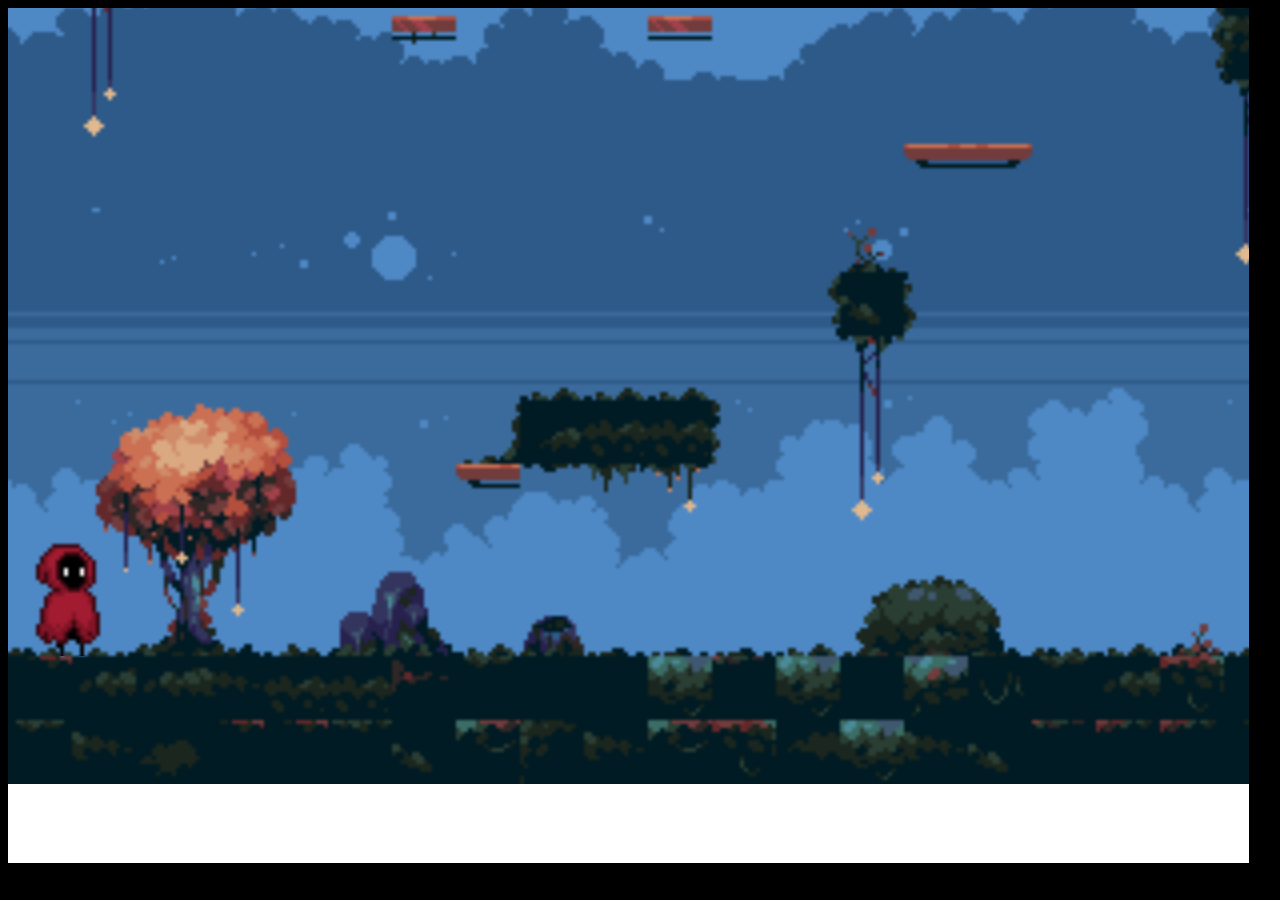
<file: game.html>
<html lang = "en">
    <head>
        <meta charset="UTF-8">
        <meta name="viewport" content="width=device-width, initial-scale=1.0">
        <title>FED Assignment2</title>
        <style>
                body{
                    background: black;
                }
        </style>
    </head>

    <body>
        <canvas></canvas>
        <script src = "js/classes/collisionblock.js"></script>
        <script src = "js/classes/sprite.js"></script>
        <script src = "js/classes/player.js"></script>    
        <script src = "js/map_data/data.js"></script>
        <script src= "js/game.js"></script>
    </body>
    
    
</html>
</file>
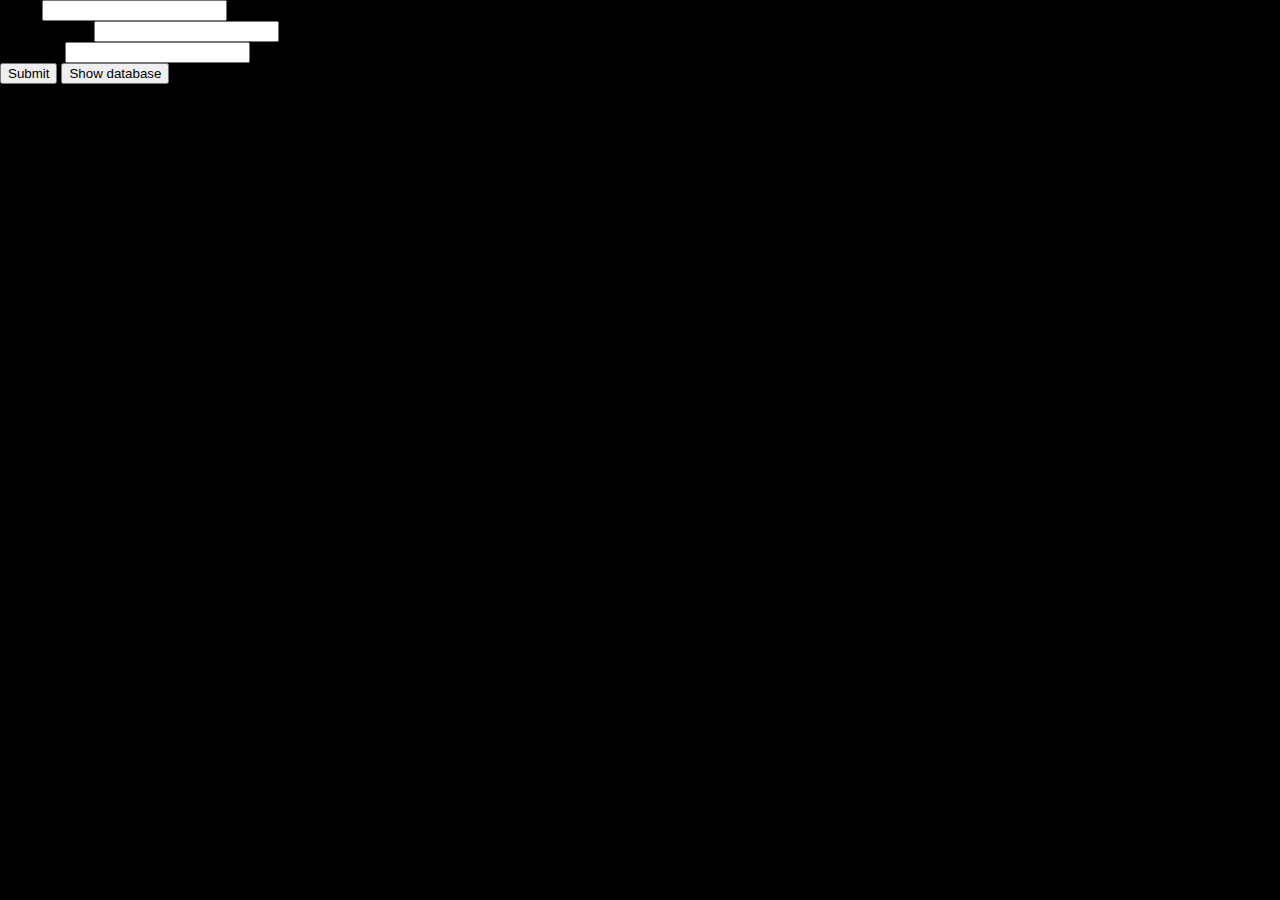
<file: SignUp.html>
<html lang="en">
<head>
    <meta charset="UTF-8">
    <meta name="viewport" content="width=device-width, initial-scale=1.0">
    <link rel="stylesheet" href="https://cdn.jsdelivr.net/npm/bootstrap@4.5.3/dist/css/bootstrap.min.css" integrity="sha384-TX8t27EcRE3e/ihU7zmQxVncDAy5uIKz4rEkgIXeMed4M0jlfIDPvg6uqKI2xXr2"
   crossorigin="anonymous">
        <link href="style.css" rel="stylesheet" type="text/css" />
    <title>FED Assignment2</title>
</head>
<body>
    <form id = "sign_up_form">
        
        </div>
        <div class="form-group">
        <label for="name">Name</label>
        <input type="text" class="form-control"
        id="name">
        </div>
        <div class="form-group">
        <label for="email">Email address</label>
        <input type="email" class="form-control"
        id="email" aria-describedby="emailHelp">
        <small id="emailHelp" class="form-text textmuted">We'll never share your email with anyone 
        else.</small>
        </div>
        <div class="form-group">
        <label for="password">Password</label>
        <input type="password" class="form-control"
        id="password">
        </div>
        <button type="submit" class="btn primary" id = "submit_button">Submit</button>
        <button type="submit" class="btn primary" id = "database">Show database</button>
    </form>
      
    <script src = "js/script.js"></script>
</body>

</html>
</file>
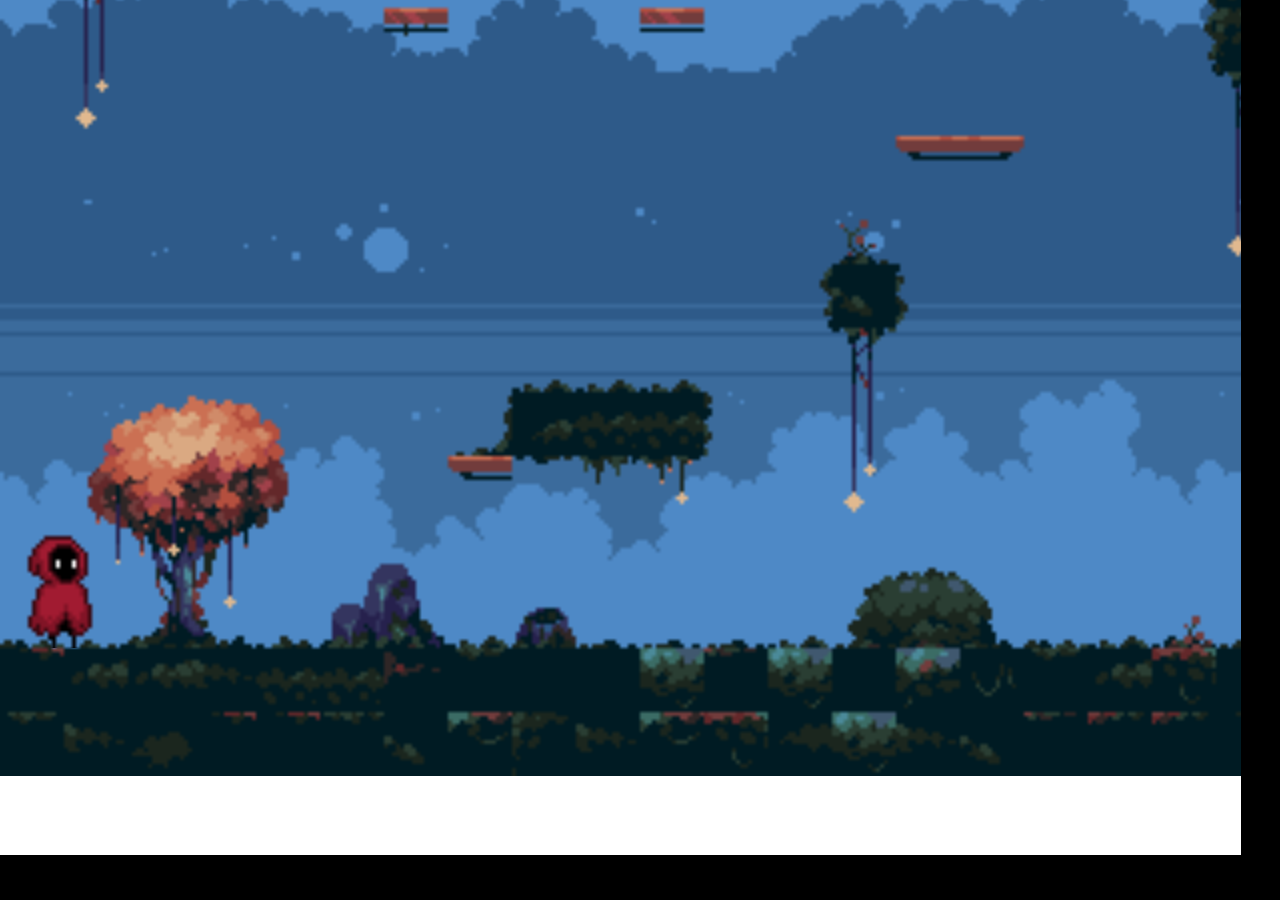
<file: html/game.html>
<html lang = "en">
    <head>
        <meta charset="UTF-8">
        <meta name="viewport" content="width=device-width, initial-scale=1.0">
        <link href="/css/style.css" rel="stylesheet" type="text/css" />
        <title>Game</title>
        <style>
                body{
                    background: black;
                }
        </style>
    </head>

    <body>
        <canvas></canvas>
        <div id = "hidden_buttons">
            <div id="buttons-container">
                <div id = 'button-left-right'>
                    <button id="Left-button">Left</button>
                    <button id="Right-button">Right</button>
                </div>
                <div id = 'button-up'>
                    <button id="Up-button">Up</button>
                </div>
                
            </div>  
            <div id = 'button-esc'>
                <button id="Esc-button">Exit</button>
            </div>
            
        </div>
        <script src = "/js/classes/collisionblock.js"></script>
        <script src = "/js/classes/sprite.js"></script>
        <script src = "/js/classes/player.js"></script>    
        <script src = "/js/map_data/data.js"></script>
        <script src= "/js/game.js"></script>
    </body>
    
    
</html>
</file>
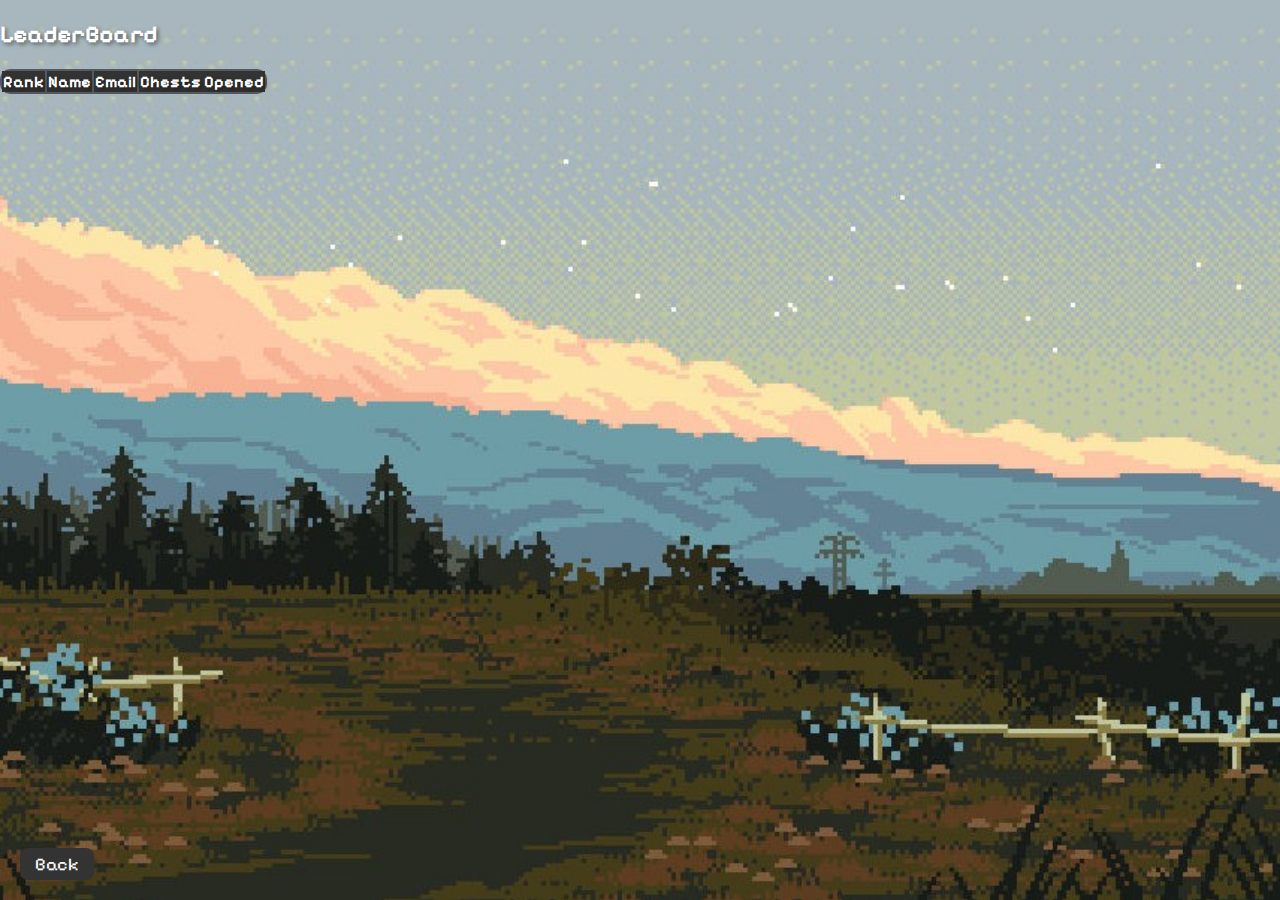
<file: html/leaderboard.html>
<!DOCTYPE html>
<html lang="en">
<head>
    <meta charset="UTF-8">
    <meta name="viewport" content="width=device-width, initial-scale=1.0">
    <link rel="stylesheet" href="https://cdn.jsdelivr.net/npm/bootstrap@4.5.3/dist/css/bootstrap.min.css" integrity="sha384-TX8t27EcRE3e/ihU7zmQxVncDAy5uIKz4rEkgIXeMed4M0jlfIDPvg6uqKI2xXr2"
    crossorigin="anonymous">
        <link href="/css/style.css" rel="stylesheet" type="text/css" />
  <link rel="preconnect" href="https://fonts.googleapis.com">
  <link rel="preconnect" href="https://fonts.gstatic.com" crossorigin>
  <link href="https://fonts.googleapis.com/css2?family=Pixelify+Sans:wght@400..700&family=Protest+Riot&family=Rubik+Glitch+Pop&display=swap" rel="stylesheet">
    <title>LeaderBoard Page</title>
</head>
<body>
  <div class="Leaderboard-Page">
    <img src="/img/EditedLeaderboardBackgroundImage.jpg" alt="LeaderBoard Background">
    <div class="container mt-5">
        <h2>LeaderBoard</h2>
        <table class="table" id="contact-list">
          <thead>
            <th>Rank</th>
            <th>Name</th>
            <th>Email</th>
            <th>Chests Opened</th>
          </thead>
          <tbody></tbody>
        </table>
    </div>
  </div>
  
    <a href="MainMenu.html">
      <button class="back-button">Back</button>
    </a>
    
      <script src = "/js/script.js"></script>
</body>
</html>
</file>
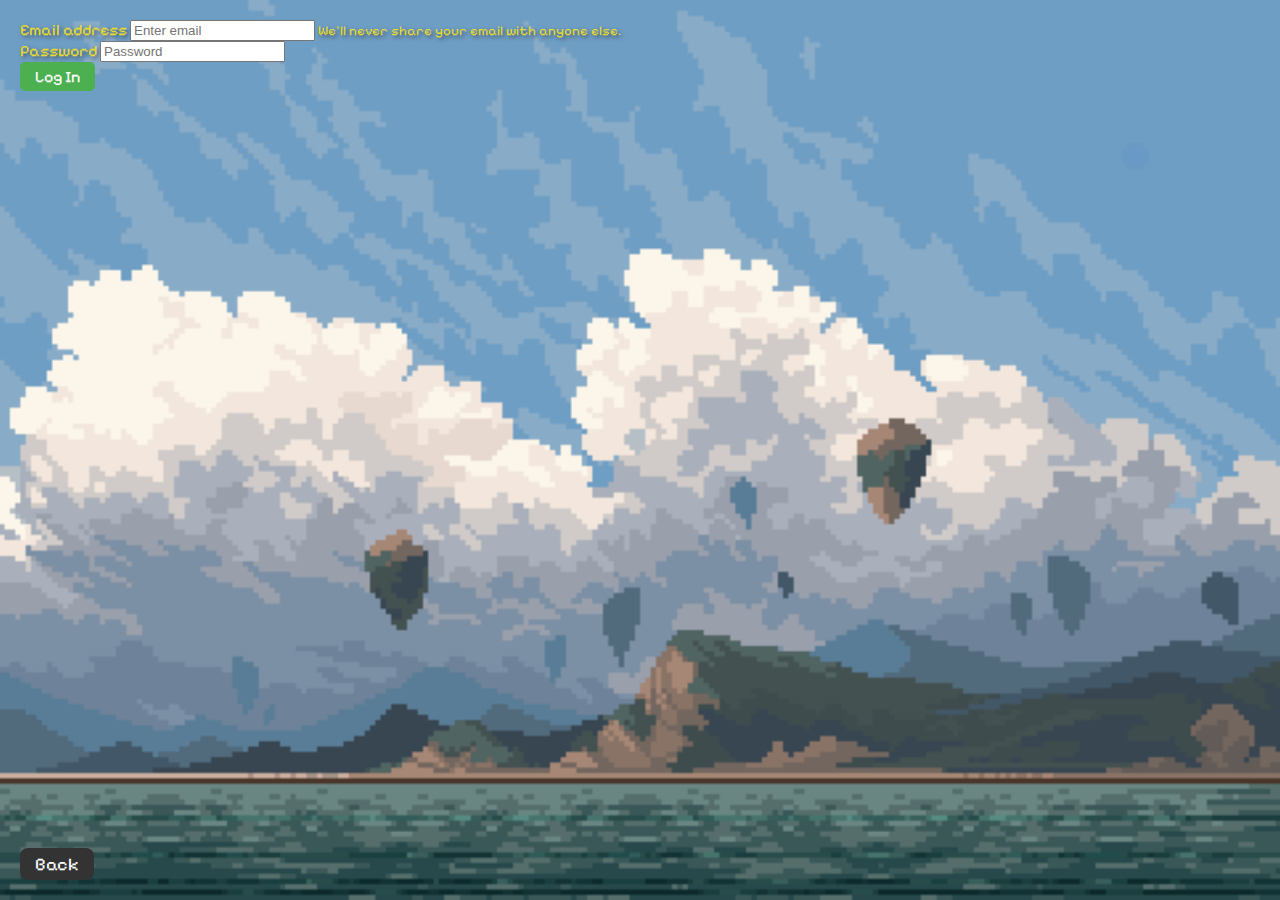
<file: html/LogIn.html>
<!DOCTYPE html>
<html lang="en">
<head>
    <meta charset="UTF-8">
    <meta name="viewport" content="width=device-width, initial-scale=1.0">
    <link rel="stylesheet" href="https://cdn.jsdelivr.net/npm/bootstrap@4.5.3/dist/css/bootstrap.min.css" integrity="sha384-TX8t27EcRE3e/ihU7zmQxVncDAy5uIKz4rEkgIXeMed4M0jlfIDPvg6uqKI2xXr2"
   crossorigin="anonymous">
        <link href="/css/style.css" rel="stylesheet" type="text/css" />
    <link rel="preconnect" href="https://fonts.googleapis.com">
    <link rel="preconnect" href="https://fonts.gstatic.com" crossorigin>
    <link href="https://fonts.googleapis.com/css2?family=Pixelify+Sans:wght@400..700&family=Protest+Riot&family=Rubik+Glitch+Pop&display=swap" rel="stylesheet">
    
    <title>Log In Page</title>
</head>
<body>
    <div class="LogIn-Page">
        <img src="/img/LogInBackgroundAnimation.gif" alt="LogIn Background">

        <form id = "log_in_form">
        
            <div class="form-group2">
                <label for="email_log_in">Email address</label>
                <input type="email" class="form-control" id="email_log_in" aria-describedby="emailHelp" placeholder="Enter email">
                <small id="emailHelp" class="form-text text-muted">We'll never share your email with anyone else.</small>
            </div>
            <div class="form-group2">
                <label for="password_log_in">Password</label>
                <input type="password" class="form-control" id="password_log_in" placeholder="Password">
            </div>
            <button type="submit" class="btn btn-primary log-button" id="login_button">Log In</button>
                
        </form>
    </div>
    
    
    <a href="MainMenu.html">
        <button class="back-button">Back</button>
    </a>

    <script src = "/js/script.js"></script>
</body>

</html>
</file>
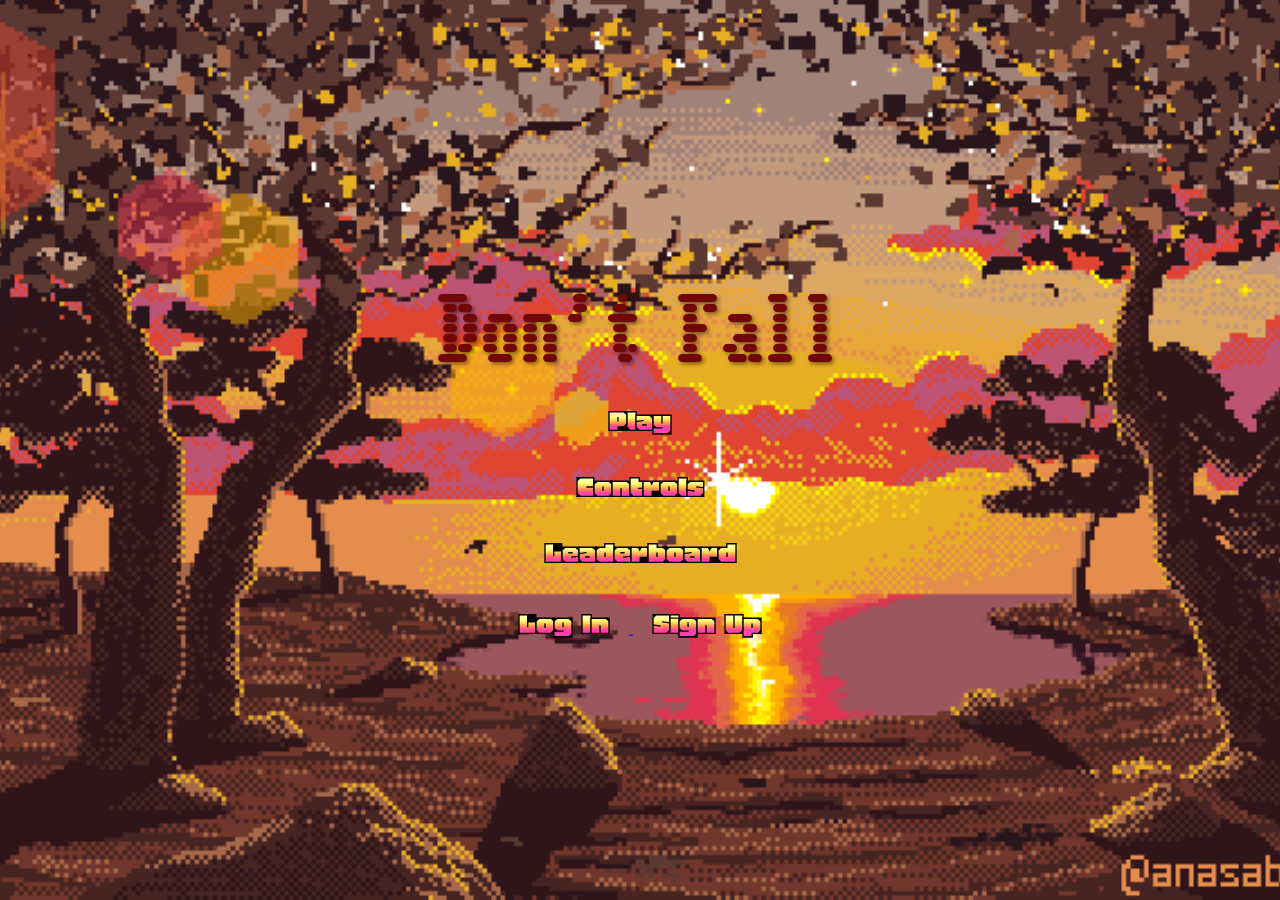
<file: html/MainMenu.html>
<!DOCTYPE html>
<html lang="en">
<head>
    <link rel="preconnect" href="https://fonts.googleapis.com">
    <link rel="preconnect" href="https://fonts.gstatic.com" crossorigin>
    <link href="https://fonts.googleapis.com/css2?family=Workbench&display=swap" rel="stylesheet">

    <link rel="preconnect" href="https://fonts.googleapis.com">
    <link rel="preconnect" href="https://fonts.gstatic.com" crossorigin>
    <link href="https://fonts.googleapis.com/css2?family=Honk&family=Workbench&display=swap" rel="stylesheet">

    <link rel="preconnect" href="https://fonts.googleapis.com">
    <link rel="preconnect" href="https://fonts.gstatic.com" crossorigin>
    <link href="https://fonts.googleapis.com/css2?family=Pixelify+Sans:wght@400..700&family=Protest+Riot&family=Rubik+Glitch+Pop&display=swap" rel="stylesheet">

    <link rel="stylesheet" href="/css/style.css">
    <meta charset="UTF-8">
    <meta name="viewport" content="width=device-width, initial-scale=1.0">
    <title>Main Menu</title>
</head>
<body>
    <div class="main-menu">
        <img src="/img/MainMenuBackgroundAnimation.gif" alt="Game Background">
        <div class="menu-buttons">
            <h1>Don't Fall</h1>
            <div class="button-container">
                <!-- <a href= "game.html"></a> -->
                <a href= ' '></a>
                    <button id="play-button">Play</button>
                </a>              
                <button id="openControls">Controls</button>

                <a href="leaderboard.html">
                    <button id="leaderboard-button">Leaderboard</button>
                </a> 
               
            </div>
            <a href = "LogIn.html">
                <button id="login-button">Log In</button>
            </a>
            <a href="SignUp.html">
                <button id="signup-button">Sign Up</button>
            </a>           
        </div>
    </div>

    <!-- Popup Section -->
    <div class="popup" id="popup">
        <div class="controls-inner">
            <h2>Controls</h2>
            <div class="images-container">
                <img src="/img/EditedControlsImage1.jpg" alt="Desktop Key Binds">
                <img src="/img/EditedControlsImage2.jpg" alt="Mobile buttons">
            </div>
            <button class="closeControlsButton" id="closeControls">Close</button>
        </div>
    </div>

    <script src="/js/script.js"></script>
</body>
</html>
</file>
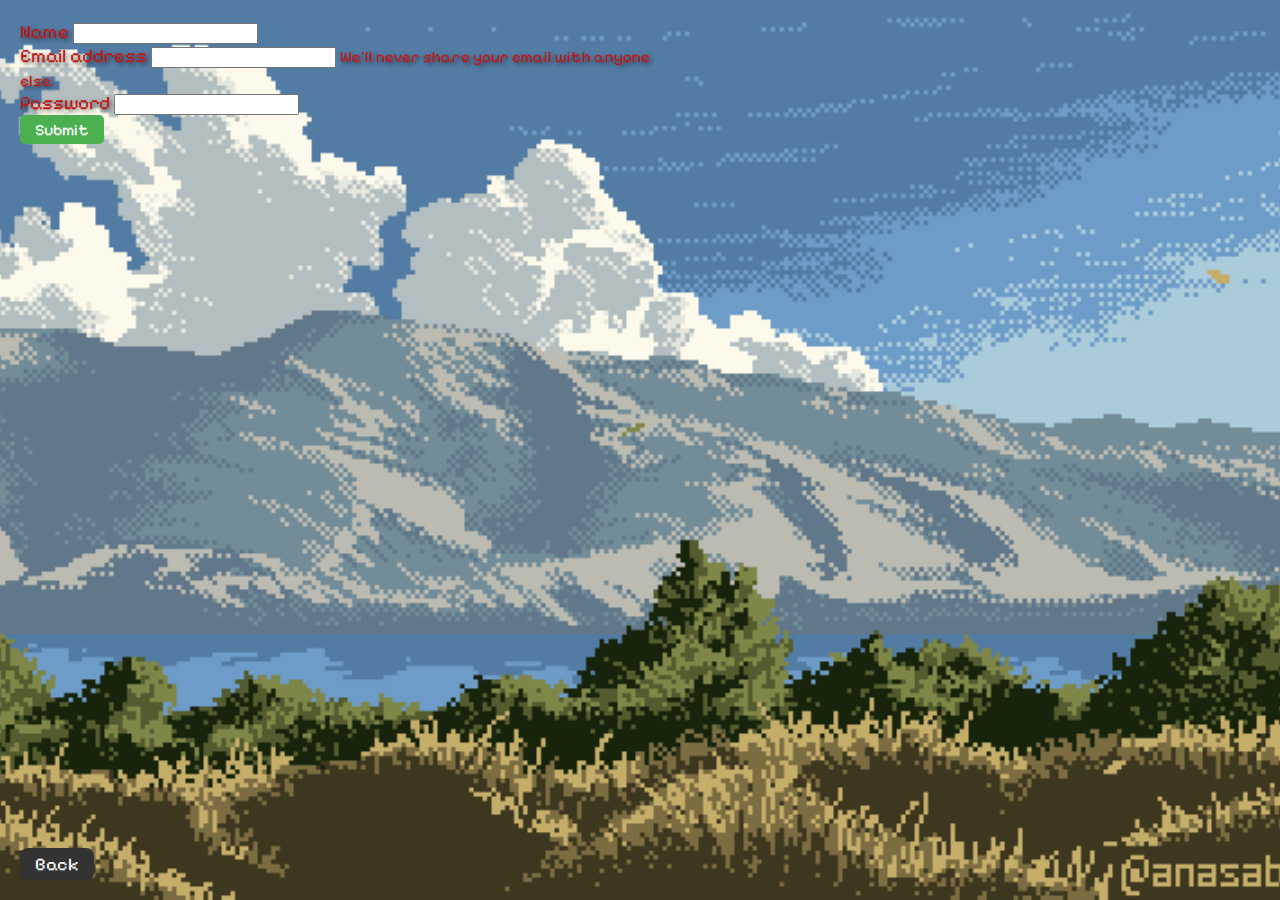
<file: html/SignUp.html>
<!DOCTYPE html>
<html lang="en">
<head>
    <meta charset="UTF-8">
    <meta name="viewport" content="width=device-width, initial-scale=1.0">
    <link rel="stylesheet" href="https://cdn.jsdelivr.net/npm/bootstrap@4.5.3/dist/css/bootstrap.min.css" integrity="sha384-TX8t27EcRE3e/ihU7zmQxVncDAy5uIKz4rEkgIXeMed4M0jlfIDPvg6uqKI2xXr2"
   crossorigin="anonymous">
        <link href="/css/style.css" rel="stylesheet" type="text/css" />
    <link rel="preconnect" href="https://fonts.googleapis.com">
    <link rel="preconnect" href="https://fonts.gstatic.com" crossorigin>
    <link href="https://fonts.googleapis.com/css2?family=Pixelify+Sans:wght@400..700&family=Protest+Riot&family=Rubik+Glitch+Pop&display=swap" rel="stylesheet">
    <title>Sign Up Page</title>
</head>
<body>
    <div class="SignUp-Page">

        <img src="/img/SignUpBackgroundAnimation.gif" alt="SignUp Background">
        <form id = "sign_up_form">
        
            <div class="form-group">
            <label for="name">Name</label>
            <input type="text" class="form-control"
            id="name">
            </div>
            <div class="form-group">
            <label for="email_sign_up">Email address</label>
            <input type="email" class="form-control"
            id="email_sign_up" aria-describedby="emailHelp">
            <small id="emailHelp" class="form-text textmuted">We'll never share your email with anyone 
            else.</small>
            </div>
            <div class="form-group">
            <label for="password_sign_up">Password</label>
            <input type="password" class="form-control"
            id="password_sign_up">
            </div>
            <button type="submit" class="btn primary signup-button" id = "submit_button">Submit</button>
        </form>
    </div>
    
    
    <a href="MainMenu.html">
        <button class="back-button">Back</button>
    </a>

    <script src = "/js/script.js"></script>
</body>

</html>
</file>
<file: style.css>
body {
    margin: 0;
    background-color: #000; /* Optional: Set a base background color */
}

.main-menu {
    width: 100%;
    height: 100vh;
    position: relative;
    overflow: hidden; /* Ensure the image does not overflow */
}

.main-menu img {
    position: absolute;
    top: 0;
    left: 0;
    width: 100%;
    height: 100%;
    object-fit: cover; /* Ensure image covers the entire area */
}

.menu-buttons {
    position: absolute;
    top: 50%;
    left: 50%;
    transform: translate(-50%, -50%);
    text-align: center;
}

.menu-buttons h1 {
    font-family: 'Workbench';
    font-size: 72px;
    color: #710707;
    text-align: center;
    margin-bottom: 20px;
    text-shadow: 2px 2px 4px rgba(0, 0, 0, 0.5); /* Add an outline with a shadow effect */
}

.button-container {
    display: flex;
    flex-direction: column;
    align-items: center;
    margin-bottom: 5px;
}

.menu-buttons button {
    padding: 10px 20px; /* Adjust the padding as needed */
    border: none;
    background-color: transparent;
    color: #fff;
    font-size: 26px;
    cursor: pointer;
    border-radius: 15px;
    font-family: 'Honk';
    width: auto; /* Remove the fixed width */
    height: auto; /* Remove the fixed height */
    display: inline-block; /* Allow the button to shrink to fit its contents */
    margin-bottom: 10px;
}

.menu-buttons button:hover {
    background-color: transparent;
}
</file>
<file: css/style.css>
/* Styles for the Main Menu */
body {
    margin: 0;
    /*background-color: #000;*/ /* Optional: Set a base background color */
}

.main-menu {
    width: 100%;
    height: 100vh;
    position: relative;
    overflow: hidden; /* Ensure the image does not overflow */
}

.main-menu img {
    position: absolute;
    top: 0;
    left: 0;
    width: 100%;
    height: 100%;
    object-fit: cover; /* Ensure image covers the entire area */
}

.menu-buttons {
    position: absolute;
    top: 50%;
    left: 50%;
    transform: translate(-50%, -50%);
    text-align: center;
}

.menu-buttons h1 {
    font-family: 'Workbench';
    font-size: 80px;
    color: #710707;
    text-align: center;
    margin-bottom: 20px;
    text-shadow: 2px 2px 4px rgba(0, 0, 0, 0.5); /* Add an outline with a shadow effect */
}

.button-container {
    display: flex;
    flex-direction: column;
    align-items: center;
    margin-bottom: 5px;
}

.menu-buttons button {
    padding: 7px 20px; /* Adjust the padding as needed */
    border: none;
    background-color: transparent;
    color: #fff;
    font-size: 34px;
    cursor: pointer;
    border-radius: 15px;
    font-family: 'Honk';
    width: auto; /* Remove the fixed width */
    height: auto; /* Remove the fixed height */
    display: inline-block; /* Allow the button to shrink to fit its contents */
    margin-bottom: 10px;
}

.menu-buttons button:hover {
    background-color: transparent;
    transform: translateY(-10px); /* Move the button up by 10 pixels on hover */
}

.win_main {
    text-align: center;
}

/* Styles for Win Page */
.Win-Page {
    height: 100vh;
    display: flex;
    justify-content: center;
    align-items: center;
    position: relative;
    overflow: hidden;
}

.Win-Page img {
    position: absolute;
    top: 0;
    left: 0;
    width: 100%;
    height: 100%;
    object-fit: cover;
    z-index: -1; /* Send the image to the background */
}

.container {
    position: relative;
}

.lottie-container {
    position: absolute;
    top: 50%;
    left: 50%;
    transform: translate(-50%, -50%);
    z-index: 1; /* Place it above other elements */
}

/* Apply the same styles as main menu buttons to the win text */
.jumbotron {
    text-align: center; /* Center the content within the jumbotron */
}

.jumbotron h1 {
    font-family: 'Honk'; /* Use the Honk font-family for the "You Win!" text */
    font-size: 76px; /* Adjust the font size as needed */
    margin-bottom: 20px; /* Add margin below the "You Win!" text for spacing */
}

.jumbotron p {
    font-family: 'Protest Riot'; /* Use the Protest Riot font-family for the "You found the treasure" text */
    font-size: 24px; /* Adjust the font size as needed */
    color: white; /* Set text color to white */
    text-shadow: 2px 2px 4px rgba(0, 0, 0, 0.5); /* Add an outline with a shadow effect */
}

.win_screen_buttons {
    display: flex;
    justify-content: center;
}

.win_button {
    font-family: 'Pixelify Sans', sans-serif; /* Use the Pixelify Sans font-family for the buttons */
    background-color: black; /* Set the background color to black */
    color: white; /* Set text color to white */
    border: 2px solid transparent; /* Add border to the buttons */
    padding: 10px 20px; /* Add padding to the buttons */
    border-radius: 15px; /* Add border radius for rounded corners */
    cursor: pointer; /* Add cursor pointer for interactive feel */
    text-decoration: none; /* Remove default link underline */
    display: inline-block; /* Allow the button to shrink to fit its contents */
    margin-right: 10px; /* Adjust margin between buttons */
    font-size: 30px;
    transition: transform 0.2s ease-in-out; /* Add a smooth transition effect */
}

.win_button:hover {
    border-color: green; /* Change border color to green on hover */
    transform: translateY(-10px); /* Move the button up by 10 pixels on hover */
}

.main_menu_button:hover {
    border-color: darkred; /* Change border color to dark red on hover */
}

/* Styles for Leaderboard Page */
.Leaderboard-Page img {
    position: absolute;
    top: 0;
    left: 0;
    width: 100%;
    height: 100%;
    object-fit: cover;
    z-index: -1; /* Send the image to the background */
}

body {
    margin: 0; /* Remove default margin */
    padding: 0; /* Remove default padding */
    height: 100%; /* Set body height to 100% */
}

.container {
    font-family: 'Pixelify Sans', sans-serif; /* Use the specified font */
    text-shadow: 2px 2px 4px rgba(0, 0, 0, 0.5); /* Add an outline with a shadow effect */
    color: white;
}

#contact-list {
    margin-top: 20px;
    background-color: rgba(0, 0, 0, 0.5);
    border-radius: 10px;
    height: 100%; /* Set table height to 100% */
}

#contact-list th, #contact-list td {
    color: white;
}

#contact-list th {
    background-color: #333;
}


/* Styles for LogIn Page */
.LogIn-Page {
    margin-top: 20px;
    margin-left: 20px; /* Add margin to the left side */
}

.LogIn-Page img {
    position: absolute;
    top: 0;
    left: 0;
    width: 100%;
    height: 100%;
    object-fit: cover;
    z-index: -1; /* Send the image to the background */
}

/* Adjust text box lengths */
.form-group2{
    width: 50%; /* Set the width to 50% */
    font-family: 'Pixelify Sans', 'sans-serif';
    text-shadow: 2px 2px 4px rgba(0, 0, 0, 0.5); /* Add an outline with a shadow effect */
    color: rgb(230, 218, 52);
}
.form-group {
    width: 50%; /* Set the width to 50% */
    font-family: 'Pixelify Sans', 'sans-serif';
    font-size: larger;
    text-shadow: 2px 2px 4px rgba(0, 0, 0, 0.5); /* Add an outline with a shadow effect */
    color: rgb(255, 94, 0);
}
.log-button {
    background-color: #4CAF50; /* Set the background color */
    color: white; /* Set the text color */
    padding: 5px 15px; /* Set padding for the button */
    border: none; /* Remove the border */
    border-radius: 5px; /* Add border-radius for rounded corners */
    cursor: pointer; /* Add a pointer cursor on hover */
    font-family: 'Pixelify Sans', sans-serif; /* Set the font-family */
    font-size: 16px; /* Set the font size */
    margin-right: 10px; /* Add margin for spacing between buttons */
    transition: transform 0.2s ease-in-out; /* Add a smooth transition effect */
}

.log-button:hover {
    background-color: #45a049; /* Change background color on hover */
    transform: translateY(-5px); /* Move the button up by 5 pixels on hover */
}

/*Styles for Sign Up Page*/

.SignUp-Page {
    margin-top: 20px;
    margin-left: 20px; /* Add margin to the left side */
}
    

.SignUp-Page img {
    position: absolute;
    top: 0;
    left: 0;
    width: 100%;
    height: 100%;
    object-fit: cover;
    z-index: -1; /* Send the image to the background */
}

/* Adjust text box lengths */
.SignUp-Page .form-group {
    width: 50%; /* Set the width to 50% */
    font-family: 'Pixelify Sans', 'sans-serif';
    text-shadow: 2px 2px 4px rgba(0, 0, 0, 0.5); /* Add an outline with a shadow effect */
    color: rgb(189, 27, 27);
}

.signup-button {
    background-color: #4CAF50; /* Set the background color */
    color: white; /* Set the text color */
    padding: 5px 15px; /* Set padding for the button */
    border: none; /* Remove the border */
    border-radius: 5px; /* Add border-radius for rounded corners */
    cursor: pointer; /* Add a pointer cursor on hover */
    font-family: 'Pixelify Sans', sans-serif; /* Set the font-family */
    font-size: 16px; /* Set the font size */
    margin-right: 10px; /* Add margin for spacing between buttons */
    transition: transform 0.2s ease-in-out; /* Add a smooth transition effect */
}

.signup-button:hover {
    background-color: #45a049; /* Change background color on hover */
    transform: translateY(-5px); /* Move the button up by 5 pixels on hover */
}


/* Styles for the Main Menu controls pop up*/
.images-container {
    display: flex;
    justify-content: space-around; /* Adjust spacing between images */
    margin-top: 20px; /* Add margin between images and button */
}

#popup {
    background-color: rgba(0, 0, 0, 0.5); /* Black with 50% opacity */
    opacity: 0;
    position: fixed;
    top: 0;
    left: 0;
    right: 0;
    bottom: 0;
    transition: all 0.3s ease-in-out;
    z-index: -1;

    display: flex;
    align-items: center;
    justify-content: center;
}

.controls-inner {
    color: white;
    text-shadow: 2px 2px 4px rgba(0, 0, 0, 0.5); /* Add an outline with a shadow effect */
    font-family: 'Pixelify Sans', sans-serif; 
    position: absolute;
    top: 50%;
    left: 50%;
    transform: translate(-50%, -50%);
    background: transparent;
    padding: 20px;
    text-align: center;
    border-radius: 10px;
}

#popup.open {
    opacity: 1;
    z-index: 999;
}

/* Style for the image within the modal */
.controls-inner img {
    max-width: 60%; /* Set maximum width to 60% of the modal-inner */
    max-height: 60%; /* Set maximum height to 60% of the modal-inner */
    display: block; /* Remove extra space below the image */
    margin: auto; /* Center the image horizontally */
}

.closeControlsButton {
    background-color: #333;
    color: white;
    padding: 8px 18px;
    border: none;
    border-radius: 8px;
    cursor: pointer;
    font-family: 'Pixelify Sans', sans-serif;
    font-size: 18px;    
    transition: background-color 0.2s ease-in-out;
    margin-top: 10px; /* Add margin to move the button slightly lower */
}

.closeControlsButton:hover {
    background-color: #3e3e3e;
}


/* Common Styles for Back Button */
.back-button {
    position: fixed; /* Fixed position to keep it at the bottom left */
    bottom: 20px; /* Adjust the distance from the bottom */
    left: 20px; /* Adjust the distance from the left */
    background-color: #333; /* Set the background color */
    color: white; /* Set the text color */
    padding: 5px 15px; /* Set padding for the button */
    border: none; /* Remove the border */
    border-radius: 8px; /* Add border-radius for rounded corners */
    cursor: pointer; /* Add a pointer cursor on hover */
    font-family: 'Pixelify Sans', sans-serif; /* Set the font-family */
    font-size: 18px; /* Set the font size */
    transition: background-color 0.2s ease-in-out; /* Add a smooth transition effect */
}

.back-button:hover {
    background-color: #414040; /* Change background color on hover */
}

#hidden_buttons
{
    display: none;
}

#buttons-container {
    position: absolute;
    bottom: 10px;
    left: 10px;
    display: flex;
    gap: 10px;
}
#Left-button
{
    display: inline-block;
    /* Additional styling for buttons */
    width: 100px;
    height: 40px;
    background-color: #3498db;
    color: white;
    border: none;
    margin-right: 10px; /* Add some spacing between buttons */
}

#Right-button
{
    display: inline-block;
    width: 100px;
    height: 40px;
    background-color: #3498db;
    color: white;
    border: none;
    margin-right: 10px;
}
#Up-button
{
    float: right;
    width: 100px;
    height: 40px;
    background-color: #e74c3c;
    color: white;
    border: none;
}
#Esc-Button
{
    position:absolute;
    top:2%;
    left:2%;
    width: 100px;
    height: 40px;
    background-color: #e74c3c;
    color: white;
    border: none;
}
@media (max-width: 600px)
{
    #hidden_buttons
    {
        display: block;
    }
    .Leaderboard-Page img {
        position: absolute;
        top: 0;
        left: 0;
        width: 120%;
        height: 120%;
        object-fit: cover;
        z-index: -1; /* Send the image to the background */
    }


}

@media(max-width:400px)  {
    #Left-button
    {
        display: inline-block;
        width: 70px;
        height: 25px;
        background-color: #3498db;
        color: white;
        border: none;
        margin-right: 10px;
    }

    #Right-button
    {
        display: inline-block;
        width: 70px;
        height: 25px;
        background-color: #3498db;
        color: white;
        border: none;
        margin-right: 10px;
    }
    #Up-button
    {
        float: right;
        width: 70px;
        height: 25px;
        background-color: #e74c3c;
        color: white;
        border: none;
    }
    .Leaderboard-Page img {
        position: absolute;
        top: 0;
        left: 0;
        width: 135%;
        height: 135%;
        object-fit: cover;
        z-index: -1; /* Send the image to the background */
    }
}

@media(max-width: 300px)
{
    .Leaderboard-Page img {
        position: absolute;
        top: 0;
        left: 0;
        width: 170%;
        height: 170%;
        object-fit: cover;
        z-index: -1; /* Send the image to the background */
    }
}

#preloader{
    background: #000;
    height: 100vh;
    width: 100%;
    position: fixed;
    z-index: 100;
}
</file>
